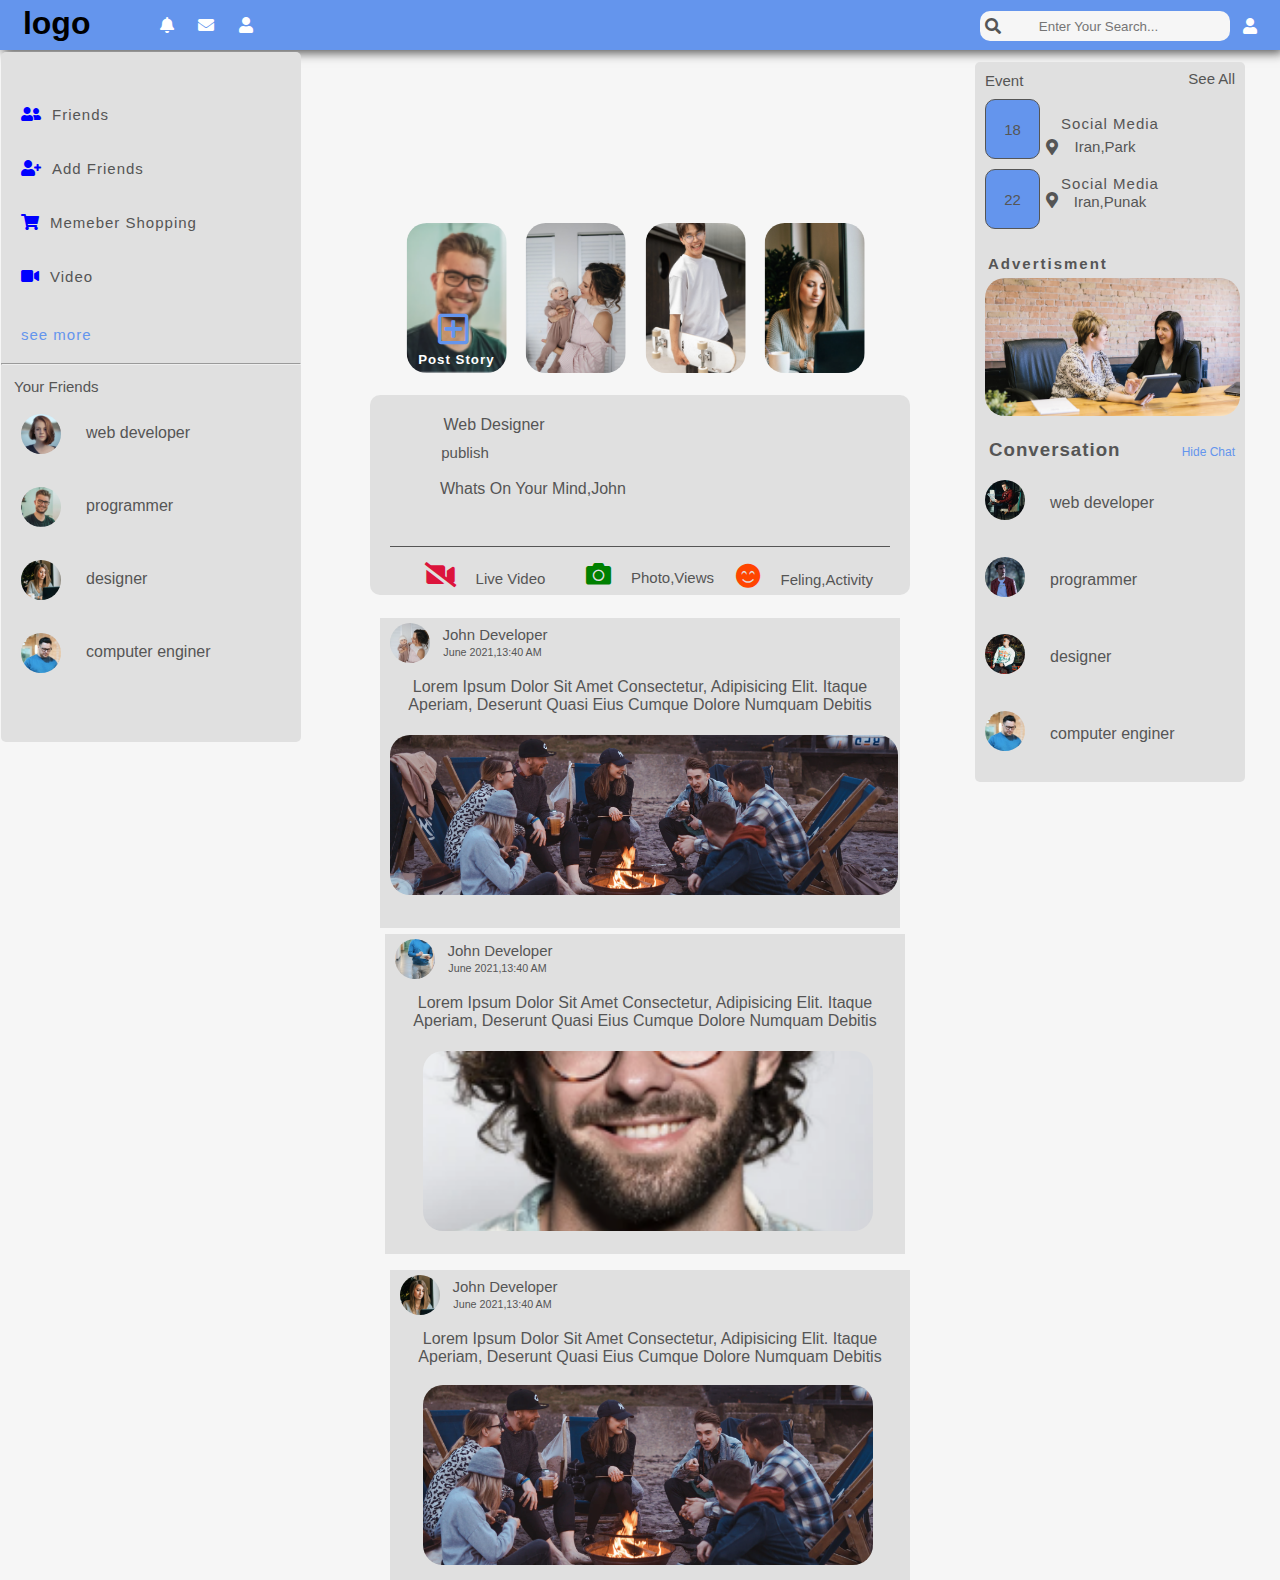
<file: index.html/index.html>
<!DOCTYPE html>
<html lang="en">
<head>
  <meta charset="UTF-8">
  <meta http-equiv="X-UA-Compatible" content="IE=edge">
  <meta name="viewport" content="width=device-width, initial-scale=1.0">
  <title>create progress bar</title>
  <link rel="stylesheet" href="./style.css">
  <link rel="stylesheet" href="https://cdnjs.cloudflare.com/ajax/libs/font-awesome/5.15.4/css/all.min.css" integrity="sha512-1ycn6IcaQQ40/MKBW2W4Rhis/DbILU74C1vSrLJxCq57o941Ym01SwNsOMqvEBFlcgUa6xLiPY/NS5R+E6ztJQ==" crossorigin="anonymous" referrerpolicy="no-referrer" />
</head>
<div>
  <div id="preloader"></div>
    <div class="container">
           <div class="icon-for-navbar">
         <a href="#"></a>
         <i class="fas fa-bell"></i>
         <a href="#"></a>
         <i class="fas fa-envelope"></i>
         <a href="#"></a>
         <i class="fas fa-user"></i>
      </div>
      <div class="logo-for-header">
           <h1>logo</h1>
      </div>
      <div class="search-box">
         <input type="search" placeholder="enter your search..." required  title="welcome" spellcheck="true">
         <i class="fas fa-search"></i>
      </div>
      <div class="profile">
        <i class="fas fa-user"></i>
      </div>
    </div>
         <div class="sidebar">
           <div class="all-icon-sidebar">
           <a href="#"></a><br><br><br>
           <i class="fas fa-user-friends"></i><span>friends</span>
           <a href="#"></a><br><br><br>
           <i class="fas fa-user-plus"></i><span>add friends</span>
           <a href="#"></a><br><br><br>
           <i class="fas fa-shopping-cart"></i><span>memeber shopping</span>
           <a href="#"></a><br><br><br>
           <i class="fas fa-video"></i><span>video</span>
         </div>
         <div class="more">
           <h4>see more</h4>
           <hr>
         </div>
         <div class="information">
           <span>your friends</span>
         </div>
         <div class="follow">
          <img src="./member-1.png" alt="" style="width: 40px;"><aside>web developer</aside>
          <img src="./member-2.png" alt="" style="width: 40px;"><aside>programmer</aside>
          <img src="./member-3.png" alt="" style="width: 40px;"><aside>designer</aside>
          <img src="./member-4.png" alt="" style="width: 40px;"><aside>computer enginer</aside>
         </div>
      </div>
          <div class="sidebar-right">
         <div class="title-right">
                 <span>event</span>
              </div>
         <div class="title-right-2">
                 <span>see all</span>
              </div>
          <div class="bg-color">
                  <span>18</span>
              </div>
          <div class="bg-color-2">
                  <span>22</span>
              </div>
           <div class="text-sidebar-right">
                <span>social media</span>
                <i class="fas fa-map-marker-alt"></i>
              </div>
                   <div class="text-2-sidebar-right">
                <span>social media</span>
                <i class="fas fa-map-marker-alt"></i>
              </div>
         <div class="location-or-place">
                <span>iran,park</span>
              </div>
                   <div class="location-2">
                <span>iran,punak</span>
              </div>
              <div class="advertisment">
                <span>advertisment</span>
              </div>
              <div class="picture-advertisment">
                <img src="./advertisement.png" alt="advertisement" style="width: 255px;">
              </div>
              <div class="conversation">
                <h3>conversation</h3>
                <section>hide chat</section>
              </div>
              <div class="profile-for-conservation">
                <img src="./photo1.png" alt="" style="width: 40px;"><aside>web developer</aside>
                <img src="./photo2.png" alt="" style="width: 40px;"><aside>programmer</aside>
                <img src="./photo3.png" alt="" style="width: 40px;"><aside>designer</aside>
                <img src="./member-4.png" alt="" style="width: 40px;"><aside>computer enginer</aside>
              </div>
              <div class="main">
                <img src="./member-2.png" alt="" style="width: 100px; height: 150px;">
                <img src="./status-2.png" alt="" style="width: 100px; height: 150px;">
                <img src="./status-3.png" alt="" style="width: 100px; height: 150px;">
                <img src="./status-4.png" alt="" style="width: 100px; height: 150px;">
              </div>
              <div class="text-of-your-story">
                <h5>post story</h5>
              </div>
              <div id="icon-plus">
                <i class="far fa-plus-square"></i>
              </div>
              <div class="your-profile">
                <div class="picture-2">
                <img src="./status-5.png" alt="" style="width: 40px; height: 40px;">
              </div>
            <div class="text-on-profile">
              <p>web designer</p>
            </div>
            <div class="text-on-profile-2">
              <span>publish</span>
            </div>
            <div class="mind">
               <p>whats on your mind,john</p>
            </div>
            <div class="search-2">
              <input type="text">
            </div>
            <div class="icon-profile">
              <i class="fas fa-video-slash"></i><span>live video</span>
            </div>
            <div class="icon-profile-2">
              <i class="fas fa-camera"></i><span>photo,views</span>
            </div>
            <div class="icon-profile-3">
              <i class="fas fa-smile-beam"></i><span>feling,activity</span>
            </div>
              <div class="card-1">
                    <div class="main-picture-profile">
                        <img src="./status-2.png" alt="" style="width: 40px; height: 40px;">
                    </div>
                      <div class="text-for-picture-main">
                          <span>john developer</span>
                          <h6>june 2021,13:40 AM</h6>
                      </div>
                        <div class="paragrath">
                            <p>Lorem ipsum dolor sit amet consectetur, adipisicing elit. Itaque aperiam, deserunt quasi eius cumque dolore numquam debitis</p>
                        </div>
                    <div class="picture">
                        <img src="./cover.png" alt="" style="width: 508px; height: 950;">
                    </div>
                      <div class="card-2">
                        <div class="main-picture-profile-2">
                          <img src="./status-5.png" alt="" style="width: 40px; height: 40px;">
                      </div>
                      <div class="text-for-picture-main-2">
                         <span>john developer</span>
                         <h6>june 2021,13:40 AM</h6>
                    </div>
                    <div class="paragrath-2">
                      <p>Lorem ipsum dolor sit amet consectetur, adipisicing elit. Itaque aperiam, deserunt quasi eius cumque dolore numquam debitis</p>
                  </div>
                  <div class="picture-3">
                      <img src="./status-1.png" alt="" style="width: 450px; height: 180px;">
                </div>
                    <div class="card-3">
                      <div class="main-picture-profile-3">
                        <img src="./status-4.png" alt="" style="width: 40px; height: 40px;">
                    </div>
                    <div class="text-for-picture-main-3">
                      <span>john developer</span>
                      <h6>june 2021,13:40 AM</h6>
                 </div>
                 <div class="paragrath-3">
                  <p>Lorem ipsum dolor sit amet consectetur, adipisicing elit. Itaque aperiam, deserunt quasi eius cumque dolore numquam debitis</p>
              </div>
                    </div>
                    <div class="picture-4">
                      <img src="./cover.png" alt="" style="width: 450px; height: 180px;">
                </div>
                      </div>
                      <iframe width="560" height="315" src="https://www.youtube.com/embed/8-OtWif8Z4A" title="YouTube video player" frameborder="0" allow="accelerometer; autoplay; clipboard-write; encrypted-media; gyroscope; picture-in-picture" allowfullscreen style="display: none;"></iframe>
              </div>
      </div>
   </div>


   <script>
     var loader = document.getElementById("preloader"); 
     window.addEventListener("load", function (){
        loader.style.display = "none"; 
     }) 
   </script>
</body>
</html>
</file>
<file: index.html/style.css>
* {
  box-sizing: border-box;
}
body {
  margin: 0;
  padding: 0;
  background: #f6f6f6;
  font-family: Arial, Helvetica, sans-serif;
  font-weight: 500;
}
.container {
  width: 100%;
  height: 50px;
  background: cornflowerblue;
  box-shadow: 3px 3px 10px #555;
}

.icon-for-navbar {
  color: #fff;
  float: left;
  margin: 10px;
  margin-left: 150px;
  font-size: 16px;
  margin-top: 7px;
  cursor: pointer;
}
.fa-bell {
  margin: 10px;
  cursor: pointer;
}
.fa-envelope {
  margin: 10px;
  cursor: pointer;
}
.fa-user {
  margin: 10px;
  cursor: pointer;
}
.fa-bell:nth-child(2):hover {
  color: crimson;
  transition: all 0.4s ease;
}
.fa-envelope:nth-child(4):hover {
  color: crimson;
  transition: all 0.4s ease;
}
.fa-user:nth-child(6):hover {
  color: crimson;
  transition: all 0.4s ease;
}
.logo-for-header {
  float: left;
  margin-left: -260px;
  margin-top: 10px;
}
h1 {
  margin-top: -5px;
  margin-left: 10px;
  font-family: Arial, Helvetica, sans-serif;
}
.search-box input {
  float: right;
  margin: 11px;
  outline: none;
  border-radius: 10px;
  border: none;
  width: 250px;
  height: 30px;
  text-align: center;
  appearance: none;
  margin-right: 50px;
}
input::placeholder {
  padding: 28px;
  text-transform: capitalize;
  font-family: sans-serif;
  font-weight: 500;
}
.fa-search:hover {
  color: crimson;
}
.fa-search {
  float: right;
  margin: 18px;
  margin-right: -32px;
  color: #555;
  cursor: pointer;
}
.profile {
  float: right;
  margin-right: -300px;
  margin-top: 8px;
  color: #fff;
}
/*navbar*/
.sidebar {
  width: 300px;
  height: 690px;
  background: #e0e0e0;
  margin-top: -13px;
  border-radius: 5px;
  margin-left: 1px;
}
.all-icon-sidebar {
  margin: 15px;
  color: #555;
  font-family: Arial, Helvetica, sans-serif;
  font-weight: 500;
  letter-spacing: 1px;
  cursor: pointer;
  margin-left: 20px;
}
span {
  text-transform: capitalize;
}
.fa-user-friends,
.fa-user-plus,
.fa-shopping-cart,
.fa-video {
  margin-right: 10px;
  color: blue;
}
span:hover {
  color: red;
  transition: all 0.2s ease;
}

h4 {
  text-align: left;
  color: cornflowerblue;
  font-weight: 500;
  letter-spacing: 1px;
  font-family: Arial, Helvetica, sans-serif;
  font-size: 15px;
  margin-left: 20px;
  margin-top: 40px;
}
.information {
  margin: 13px;
  color: #555;
}
.follow {
  display: grid;
  color: #555;
  margin: 10px;
}
img {
  margin: 5px;
  object-fit: cover;
  margin-left: 10px;
  cursor: pointer;
}
aside {
  margin: 40px;
  margin-left: 75px;
  margin-top: -35px;
  color: #555;
  font-family: sans-serif;
}
/*sidebar*/
.sidebar-right {
  width: 270px;
  height: 720px;
  background: #e0e0e0;
  float: right;
  margin-top: -680px;
  border-radius: 5px;
  margin-right: 35px;
  appearance: none;
}
.title-right {
  margin: 10px;
  color: #555;
  text-transform: capitalize;
  font-size: 20px;
  font-family: -apple-system, BlinkMacSystemFont, "Segoe UI", Roboto, Oxygen,
    Ubuntu, Cantarell, "Open Sans", "Helvetica Neue", sans-serif;
  font-weight: 500;
  display: flex;
}
.title-right-2 {
  float: right;
  margin-top: -29px;
  color: cornflowerblue;
  margin-right: 10px;
  cursor: pointer;
  font-size: 14px;
}
.bg-color,
.bg-color-2 {
  width: 55px;
  height: 60px;
  background: cornflowerblue;
  margin: 10px;
  border-radius: 10px;
  border: 1px solid #555;
  justify-content: center;
  align-items: center;
  display: flex;
  flex-direction: column;
  color: #f6f6f6;
}
.text-sidebar-right {
  display: grid;
  margin: 20px;
  color: #555;
  text-transform: capitalize;
  font-family: Arial, Helvetica, sans-serif;
  letter-spacing: 1px;
  line-height: 30px;
  text-align: center;
  align-items: center;
  margin-top: -130px;
}
.text-2-sidebar-right {
  display: grid;
  margin: 20px;
  color: #555;
  text-transform: capitalize;
  font-family: Arial, Helvetica, sans-serif;
  letter-spacing: 1px;
  text-align: center;
  align-items: center;
  margin-top: 20px;
}
.fa-map-marker-alt {
  margin-right: 115px;
}
.location-or-place {
  text-align: center;
  margin-top: -90px;
  margin-right: 10px;
  color: #555;
  font-size: 15px;
}
.location-2 {
  text-align: center;
  margin-top: 38px;
  color: #555;
  font-size: 15px;
}
.advertisment {
  color: #555;
  font-weight: 600;
  margin-top: 45px;
  margin-left: 13px;
  text-transform: capitalize;
  font-family: -apple-system, BlinkMacSystemFont, "Segoe UI", Roboto, Oxygen,
    Ubuntu, Cantarell, "Open Sans", "Helvetica Neue", sans-serif;
  letter-spacing: 2px;
}
.picture-advertisment {
  object-fit: cover;
}
img {
  border-radius: 20px;
}
h3 {
  margin: 14px;
  color: #555;
  text-transform: capitalize;
  letter-spacing: 1px;
}
section {
  float: right;
  margin: 10px;
  color: cornflowerblue;
  font-size: 12px;
  margin-top: -30px;
  text-transform: capitalize;
  cursor: pointer;
  font-family: sans-serif;
}
/*sidebar-right*/
.main {
  position: absolute;
  top: 50%;
  left: 50%;
  transform: translate(50%, -50%);
  margin-left: -480px;
  margin-top: -150px;
}
.text-of-your-story {
  position: absolute;
  top: 50%;
  left: 50%;
  transform: translate(50%, -50%);
  color: #fff;
  margin-left: -260px;
  margin-top: -90px;
  text-transform: capitalize;
  font-family: -apple-system, BlinkMacSystemFont, "Segoe UI", Roboto, Oxygen,
    Ubuntu, Cantarell, "Open Sans", "Helvetica Neue", sans-serif;
  letter-spacing: 1px;
}
/*navbar-right*/
#icon-plus {
  cursor: pointer;
  color: cornflowerblue;
  font-size: 35px;
  margin-top: -120px;
  position: absolute;
  top: 50%;
  left: 50%;
  transform: translate(50%, -50%);
  margin-left: -218px;
}
.your-profile {
  width: 540px;
  height: 200px;
  background: #e0e0e0;
  position: absolute;
  top: 50%;
  left: 50%;
  transform: translate(-50%, -50%);
  margin-top: 45px;
  border-radius: 10px;
}
.text-on-profile {
  position: absolute;
  top: 50%;
  left: 50%;
  transform: translate(-50%, -50%);
  display: inline-block;
  margin-top: -70px;
  margin-left: -146px;
  color: #555;
  text-transform: capitalize;
  font-family: -apple-system, BlinkMacSystemFont, "Segoe UI", Roboto, Oxygen,
    Ubuntu, Cantarell, "Open Sans", "Helvetica Neue", sans-serif;
}
.text-on-profile-2 {
  position: absolute;
  top: 50%;
  left: 50%;
  transform: translate(-50%, -50%);
  margin-left: -175px;
  margin-top: -43px;
  font-size: 12px;
  font-family: Arial, Helvetica, sans-serif;
  text-transform: capitalize;
  color: #555;
}
.picture-2 {
  background-size: cover;
  margin-left: -465px;
  margin-top: 15px;
}
.mind {
  text-align: left;
  margin: 12px;
  margin-left: 70px;
  color: #555;
  font-size: 16px;
  text-transform: capitalize;
  font-family: sans-serif;
  font-weight: 500;
}
.search-2 {
  text-align: center;
}
input {
  outline: none;
  border: none;
  width: 500px;
  text-align: center;
  align-items: center;
  background: #f6f6f6;
  margin-top: 15px;
}
input[type="text"]:only-of-type {
  background: none;
  border-bottom: 1px solid #555555;
}
.icon-profile {
  text-align: center;
  align-items: center;
  margin: 10px;
  cursor: pointer;
  font-size: 25px;
  appearance: none;
  margin-top: -5px;
  margin-left: -200px;
}
.fa-video-slash {
  color: crimson;
  margin: 20px;
  margin-left: -100px;
}
.fa-camera {
  color: green;
  margin: 20px;
}
.fa-smile-beam {
  color: orangered;
  margin: 20px;
}
span {
  font-size: 15px;
  color: #555;
  text-transform: capitalize;
}
.more{
    cursor: pointer;
}
.icon-profile-2 {
  cursor: pointer;
  text-align: center;
  margin-top: -76px;
  font-size: 25px;
}
.icon-profile-3 {
  text-align: right;
  margin-top: -63px;
  margin-right: 37px;
  cursor: pointer;
  font-size: 25px;
}
.card-1 {
  width: 520px;
  height: 310px;
  background-color: #e0e0e0;
  margin-left: 10px;
  margin-top: 10px;
}
.main-picture-profile {
  object-fit: cover;
}
.text-for-picture-main,
.text-for-picture-main-2,
.text-for-picture-main-3 {
  text-align: center;
  margin-top: -46px;
  margin-left: -290px;
}
h6 {
  margin-top: 2px;
  color: #555;
  font-family: -apple-system, BlinkMacSystemFont, "Segoe UI", Roboto, Oxygen,
    Ubuntu, Cantarell, "Open Sans", "Helvetica Neue", sans-serif;
  font-weight: 500;
  text-transform: capitalize;
  margin-left: -5px;
}
.paragrath,
.paragrath-2,
.paragrath-3 {
  text-transform: capitalize;
  text-align: center;
  align-items: center;
  color: #555;
  font-family: -apple-system, BlinkMacSystemFont, "Segoe UI", Roboto, Oxygen,
    Ubuntu, Cantarell, "Open Sans", "Helvetica Neue", sans-serif;
  margin-top: -5px;
  overflow-wrap: normal;
}
.picture {
  object-fit: contain;
}
.card-2 {
  width: 520px;
  height: 320px;
  background-color: #e0e0e0;
  margin-left: 5px;
  margin-top: 30px;
}
.picture-3 {
  text-align: center;
  align-items: center;
}
.card-3 {
  width: 520px;
  height: 310px;
  background-color: #e0e0e0;
  margin-left: 5px;
  margin-top: 30px;
}
.picture-4 {
  margin-top: -200px;
  text-align: center;
  align-items: center;
  object-fit: cover;
}
#preloader{
  background: #000 url(./loading.gif) no-repeat center center; 
  width: 100%;
  height: 100vh;
  position: fixed;
  z-index: 100;
  background-size: 35%;
  overflow: hidden;
}
</file>
